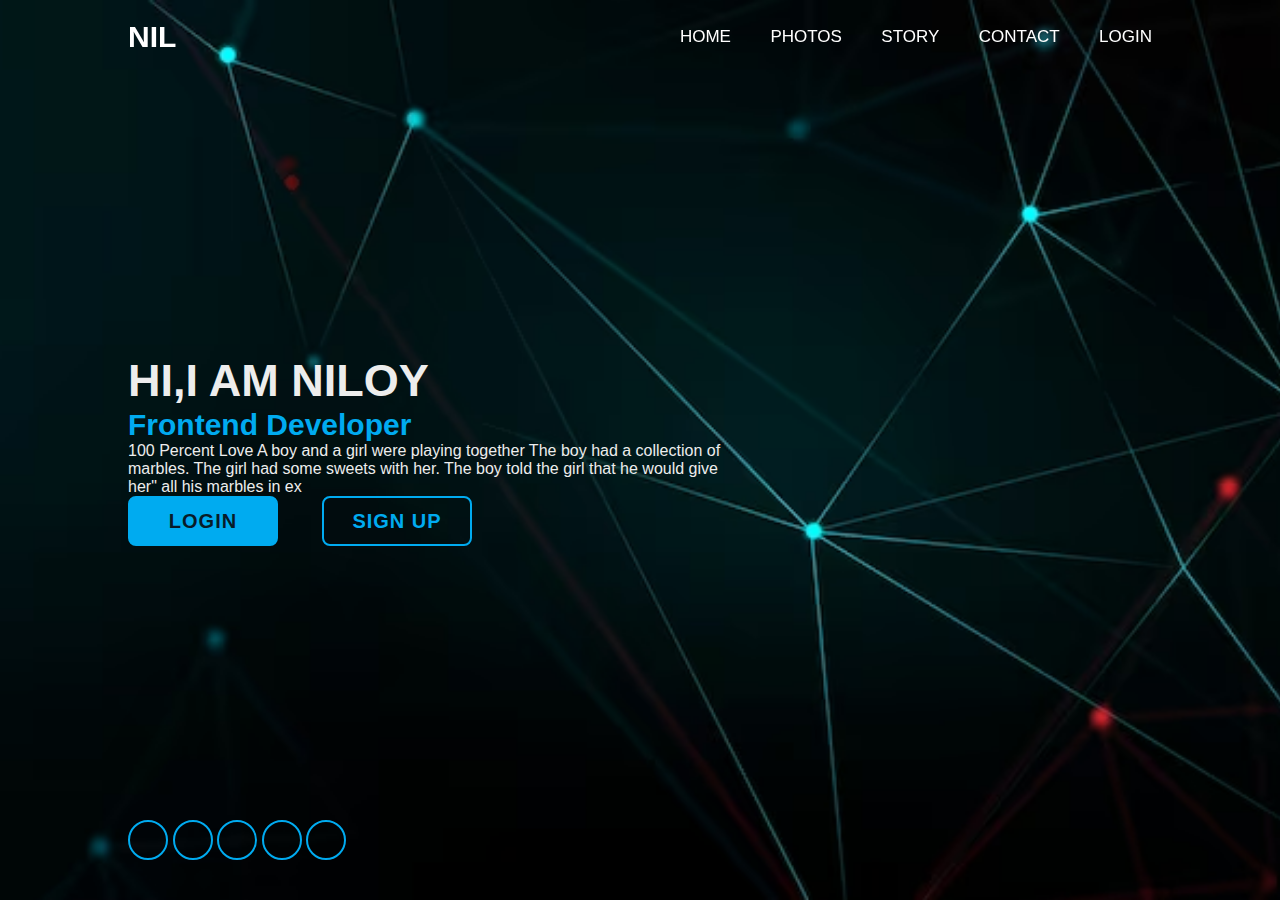
<file: index.html>
<!DOCTYPE html>
<html lang="en">
<head>
    <meta charset="UTF-8">
    <meta name="viewport" content="width=device-width, initial-scale=1.0">
    <title>web site</title>
    <link rel="stylesheet" href="https://cdnjs.cloudflare.com/ajax/libs/font-awesome/6.5.1/css/all.min.css" integrity="sha512-DTOQO9RWCH3ppGqcWaEA1BIZOC6xxalwEsw9c2QQeAIftl+Vegovlnee1c9QX4TctnWMn13TZye+giMm8e2LwA==" crossorigin="anonymous" referrerpolicy="no-referrer" />
    <link rel="stylesheet" href="style.css">
   
</head>
<body>
   <header class="header">
    <a href="#" class="logo">NIL</a>

       
     <nav class="nevbar">
        <a href="index.html">HOME</a>
        <a href="#">PHOTOS</a>
        <a href="int.html">STORY</a>
        <a href="#">CONTACT</a>
        <a href="ind.html">LOGIN</a>
     </nav>
   </header>
   <section class="home">
    <div class="home-content">
        <h1>HI,I AM NILOY</h1>
        <H3>Frontend Developer</H3>
        <p>100 Percent Love
            A boy and a girl
             were playing together 
             The boy had a collection 
             of marbles. The girl had 
             some sweets with her. The boy 
             told the girl that he would give her" 
             all his marbles in ex</p>
             <div class="btn-box">
                <a href="ind.html">LOGIN</a>
                <a href="ind.html">SIGN UP</a>
             </div>  
        </div>
        <div class="home-sci">
          <a href="https://www.facebook.com/profile.php?id=100053158610134"><i class="fa-brands fa-facebook"></i></a>
          <a href="#"><i class="fa-brands fa-twitter"></i></a>
          <a href="https://www.instagram.com/itz_apurbo_7/"><i class="fa-brands fa-instagram"></i></a>
          <a href="#"><i class="fa-brands fa-youtube"></i></a>
          <a href="#"><i class="fa-brands fa-discord"></i></a>
        </div>
   </section>
</body>
</html>
</file>
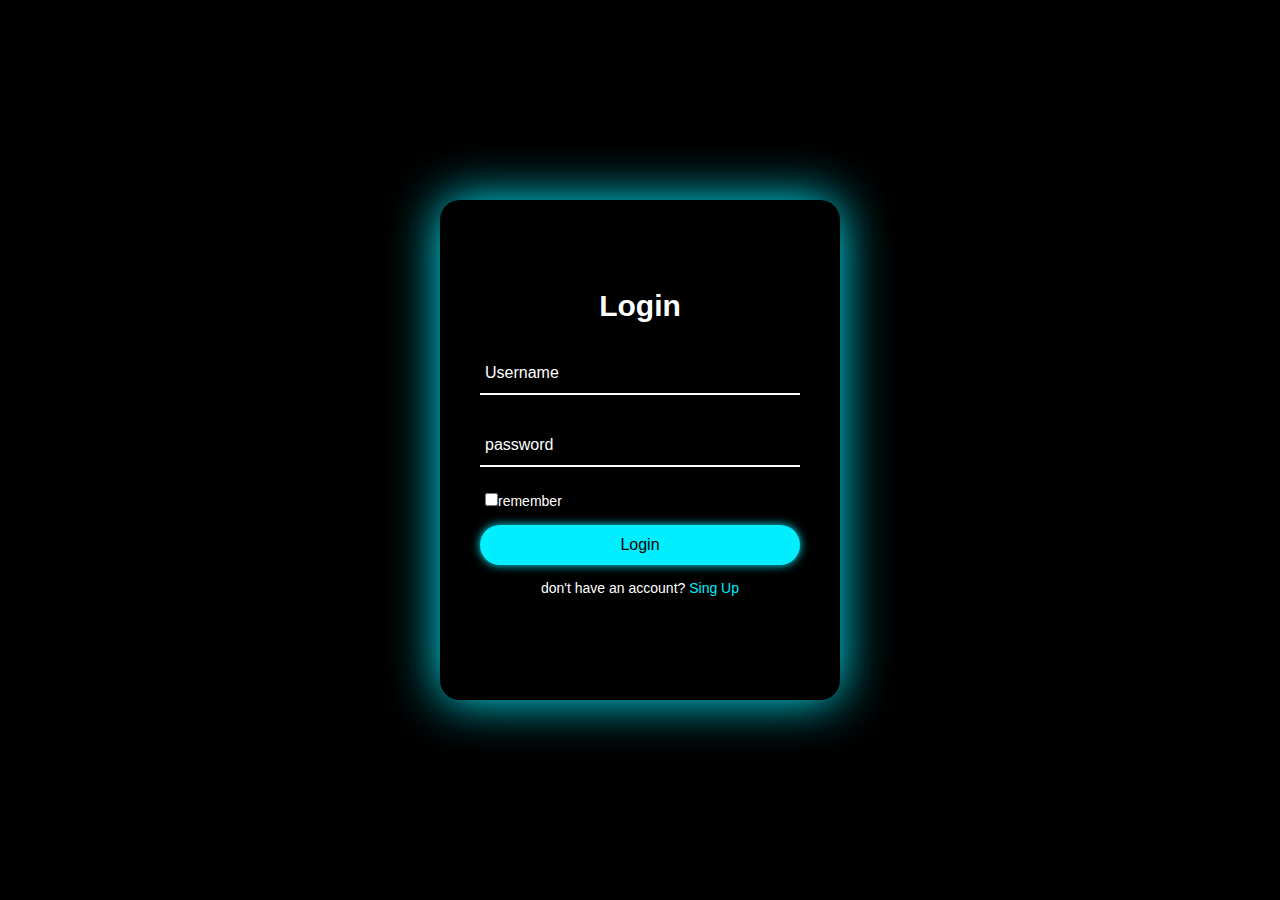
<file: ind.html>
<!DOCTYPE html>
<html lang="en">
<head>
    <meta charset="UTF-8">
    <meta name="viewport" content="width=device-width, initial-scale=1.0">
    <title>loging page</title>
    <link rel="stylesheet" href="ind.css">
</head>
<body>
   <div class="wrapper">
    <div class="from-wrapper sign-in">
        <form action="">
            <h2>Login</h2>
            <div class="input-group">
                <input type="text" required>
                <label for="">Username</label>
            </div>
            <div class="input-group">
                <input type="password" required>
                <label for="">password</label>
            </div>
            <div class="remember">
                <label><input type="checkbox">remember</label>
            </div>
            <button type="submit">Login</button>
            <div class="signup-link">
                <p>don't have an account? <a href="#" class="signupbtn-link">Sing Up</a></p>
            </div>
        </form>
    </div>
    <!-- sing up 222222222222222222222222222222222 but loging  -->
    <div class="from-wrapper sign-in">
        <form action="">
            <h2></h2>
            <div class="input-group">
                <input type="text" required>
                <label for="">Username</label>
            </div>
            <div class="input-group">
                <input type="Mobile Number" required>
                <label for="">Mobile Number</label>
            </div>
            <div class="input-group">
                <input type="password" required>
                <label for="">password</label>
            </div>
            <div class="remember">
                <label><input type="checkbox">I agree to the terms &condition</label>
            </div>
            <button type="submit">Sing Up</button>
            <div class="signup-link">
                <p> Already have an account? <a href="#" class="signinbtn-link">Sing in</a></p>
            </div>
   </div>
   <script src="ind.js"></script>
</body>
</html>
</file>
<file: style.css>
*{
    margin: 0;
    padding: 0;
    box-sizing: border-box;
    font-family: 'poppins', sans-serif;
}

body{
    color: #ededed;
}

.header{
    position: fixed;
    top: 0;
    left: 0;
    width: 100%;
    padding: 20px 10%;
    background: transparent;
    display: flex;
    justify-content: space-between;
    align-items: center;
    z-index: 100;
}

.logo{
    font-size: 30px;
    color: white;
    text-decoration: none;
    font-weight: 600;
}

.nevbar a{
    font-size: 17px;
    color: white;
    text-decoration: none;
    font-weight: 500;
    margin-left: 35px;
    transition: .3s; ;
}

.nevbar a:hover,
.nevbar a.active{
    color: #00abf0;
}

.home{
    height: 100vh;
    background: url('imgs.avif')no-repeat;
    background-size:cover ;
    background-position: center;
    display: flex;
    align-items: center;
    padding: 0 10%;
}
.home-content{
    max-width: 600px;

}

.home-content h1 {
    font-size: 45px;
    font-weight: 700;
    line-height: 1.2;
}

.home-content h3{
    font-size: 30px;
    font-weight: 700;
    color: #00abf0;
}

.home-content p{
    font-size: 16px;
    font-size: 20px 0 40px;

}

.home-content .btn-box{
    display: flex;
    justify-content: space-between;
    width: 344px;
    height: 50px;
    
}
/* ccccccccccccccccccccccccc */
.btn-box a{
    position: relative;
    display: inline-flex;
    justify-content: center;
    width: 150px;
    height: 50px;
   align-items: center;
    background: #00abf0;
    border: 2px solid #00abf0;
    border-radius: 8px;
    font-size: 20px;
    color: #081b29;
    text-decoration: none;
    font-weight: 600;
    letter-spacing: 1px;
    z-index: 1;
    overflow: hidden;
    transition: .5s;
}

.btn-box a:hover{
    color: #00abf0;
}
/* aaaaaaaaaaaaaaaaaaaaaaaaaaaaaaaaa */
.btn-box a:nth-child(2) {
    background: transparent;
    color: #00abf0;
}

.btn-box a:nth-child(2):hover{
    color: #081b29;
}

.btn-box a:nth-child(2)::before{
    background: #00abf0;
}

/* ata button porpaty */

.btn-box a::before{
   content: '';
   position: absolute;
   top: 0;
   left: 0;
   width: 0;
   height: 100%;
   background: #081b29;
   z-index: -1;
   transition: .5s;


}

.btn-box a:hover::before{
    width: 100%;
}
/* facebook --- instgram ---- twitter----youtub--- logo */

.home-sci{
    position: absolute;
    bottom: 40px;
    width: 218px;
    display: flex;
    justify-content: space-between;
}

.home-sci a{
    position: relative;
    display: inline-flex;
    justify-content: center;
    align-items: center;
    width: 40px;
    height: 40px;
    background: transparent;
    border: 2px solid #00abf0;
    border-radius: 50%;
    font-size: 20px;
    color: #00abf0;
    text-decoration: none;
    z-index: 1;
    overflow: hidden;
    transition: .5s;
}

.home-sci a:hover{
    color: #081b29;
}

.home-sci a::before{
    content: '';
    position: absolute;
    top: 0;
    left: 0;
    width: 0%;
    height: 100%;
    background: #00abf0;
    z-index: -1;
    transition: .5s;
}

.home-sci a:hover::before{
    width: 100%;

}
</file>
<file: ind.css>
*{
    margin: 0;
    padding: 0;
    box-sizing: border-box;
    font-family: 'poppins', sans-serif;
}

body{
    display: flex;
    justify-content: center;
    align-items: center;
    min-height: 100vh;
    background: #000; 
}

.wrapper{
    position: relative;
    width: 400px;
    height: 500px;
    background: #000;
    box-shadow: 0 0 50px #0ef;
    border-radius: 20px;
    padding: 40px;
    overflow: hidden;
}

.wrapper:hover{
    animation: animate 1s linear infinite;
}

@keyframes animate{
   100%{
    filter: hue-rotate(360deg);
   }
}

.from-wrapper{
    display: flex;
    justify-content: center;
    align-items: center;
    width: 100%;
    height: 100%;
    transition: 1s ease-in-out;
}

.wrapper.active .from-wrapper.sign-in{
    transform: translateY(-450px);
}

.wrapper .from-wrapper.sign-up{
    position: absolute;
    top: 450px;
    left: 0;
}

.wrapper.active .from-wrapper.sign-up{
    transform: translateY(-450px);
}


h2{
    font-size: 30px;
    color: #fff;
    text-align:center ;
}

.input-group{
    position: relative;
    margin: 30px 0;
    border-bottom: 2px solid #fff;
}

.input-group label{
    position: absolute;
    top: 50%;
    left: 5px;
    transform: translateY(-50%);
    font-size: 16px;
    color: #fff;
    pointer-events: none;
    transition: .5s;
}

.input-group input{
    width: 320px;
    height: 40px;
    font-size: 16px;
    color: #fff;
    padding: 0 5px;
    background: transparent;
    border: none;
    outline: none;
}

.input-group input:focus~label,
.input-group input:valid~label{
    top: -5px;

}

.remember{
    margin: -5px 0 15px 5px;
}

.remember label{
    color: #fff;
    font-size: 14px ;
    
}

.remember label input{
    accent-color: #0ef;
}

button{
    position: relative;
    width: 100%;
    height: 40px;
    background: #0ef;
    box-shadow: 0 0 10px #0ef;
    font-size: 16px;
    color: #000;
    font-weight: 500;
    cursor: pointer;
    border-radius: 30px;
    border: none;
    outline: none;
}

.signup-link{
    font-size: 14px;
    text-align: center;
    margin: 15px 0;
}

.signup-link p{
    color: #fff;
}

.signup-link p a{
    color: #0ef;
    text-decoration: none;
    font-weight: 500;
}

.signup-link p a:hover{
    text-decoration: underline;
}
</file>
